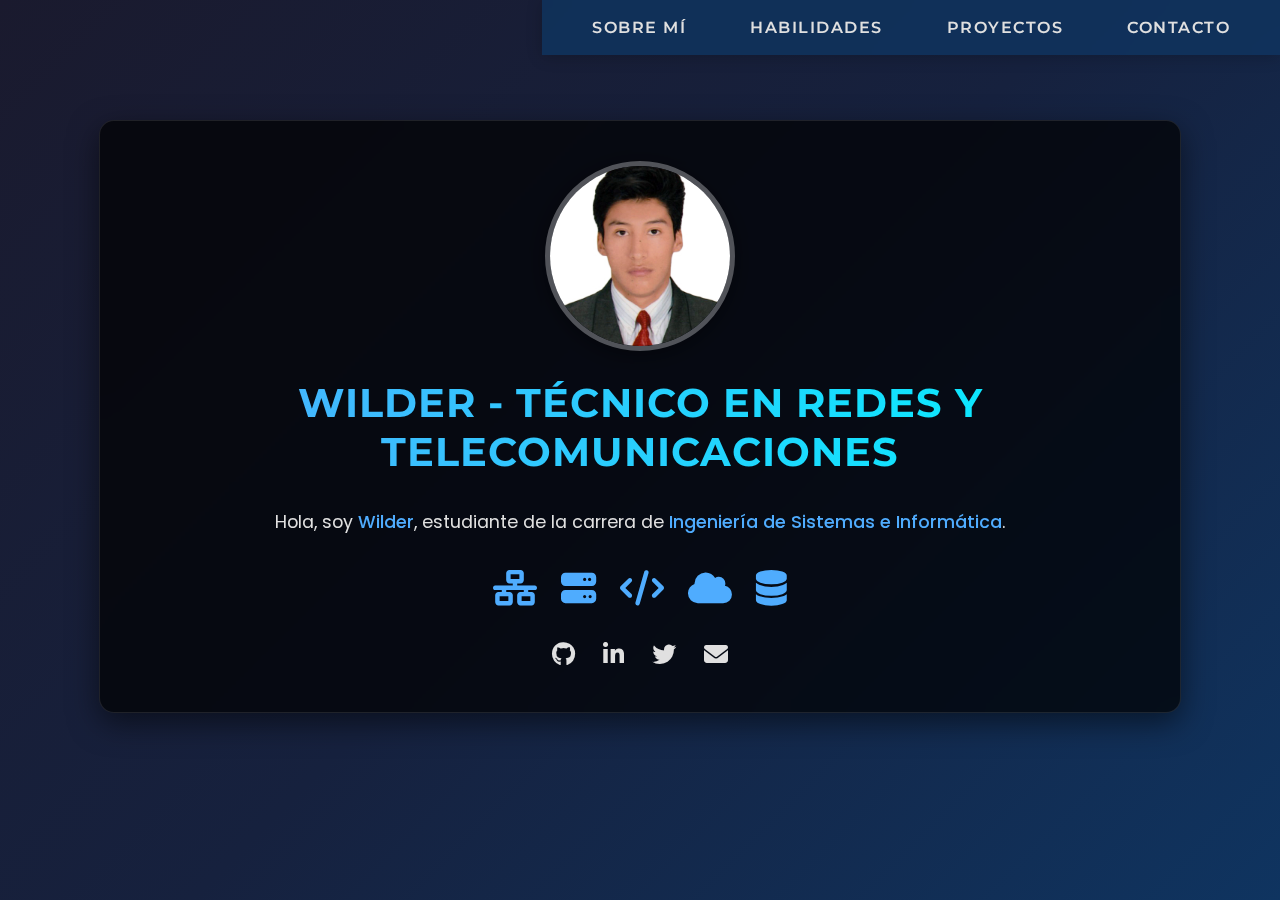
<file: index.html>
<!DOCTYPE html>
<html lang="es">
<head>
    <meta charset="UTF-8">
    <meta name="viewport" content="width=device-width, initial-scale=1.0">
    <title>Perfil Profesional - Wilder</title>
    <link href="https://fonts.googleapis.com/css2?family=Montserrat:wght@400;600;700&family=Poppins:wght@300;500;700&display=swap" rel="stylesheet">
    <link rel="stylesheet" href="https://cdnjs.cloudflare.com/ajax/libs/font-awesome/6.4.0/css/all.min.css">
    <link rel="stylesheet" href="css/estilo.css">
</head>
<body>
    <nav>
        <a href="paginas/sobre-mi.html">SOBRE MÍ</a>
        <a href="paginas/habilidades.html">HABILIDADES</a>
        <a href="paginas/proyectos.html">PROYECTOS</a>
        <a href="paginas/contacto.html">CONTACTO</a>
    </nav>

    <div class="container">
        <img src="imagenes/Perfil.jpg" alt="Wilder - Técnico en redes y telecomunicaciones" class="profile-pic">
        
        <h1>WILDER - TÉCNICO EN REDES Y TELECOMUNICACIONES</h1>
        
        <p>Hola, soy <span class="highlight">Wilder</span>, estudiante de la carrera de <span class="highlight">Ingeniería de Sistemas e Informática</span>.</p>
        
        <div class="tech-icons">
            <i class="tech-icon fas fa-network-wired" title="Redes"></i>
            <i class="tech-icon fas fa-server" title="Servidores"></i>
            <i class="tech-icon fas fa-code" title="Programación"></i>
            <i class="tech-icon fas fa-cloud" title="Cloud Computing"></i>
            <i class="tech-icon fas fa-database" title="Bases de Datos"></i>
        </div>
        
        <div class="social-icons">
            <a href="https://github.com/WilderAndr" target="_blank" title="GitHub"><i class="fab fa-github"></i></a>
            <a href="https://www.linkedin.com/in/wilder-andres-arredondo-sarmiento-1a4640253/?originalSubdomain=pe" target="_blank" title="LinkedIn"><i class="fab fa-linkedin-in"></i></a>
            <a href="#" target="_blank" title="Twitter"><i class="fab fa-twitter"></i></a>
            <a href="mailto:tu@correo.com" title="Email"><i class="fas fa-envelope"></i></a>
        </div>
    </div>

    <script src="js/main.js"></script>
</body>
</html>
</file>
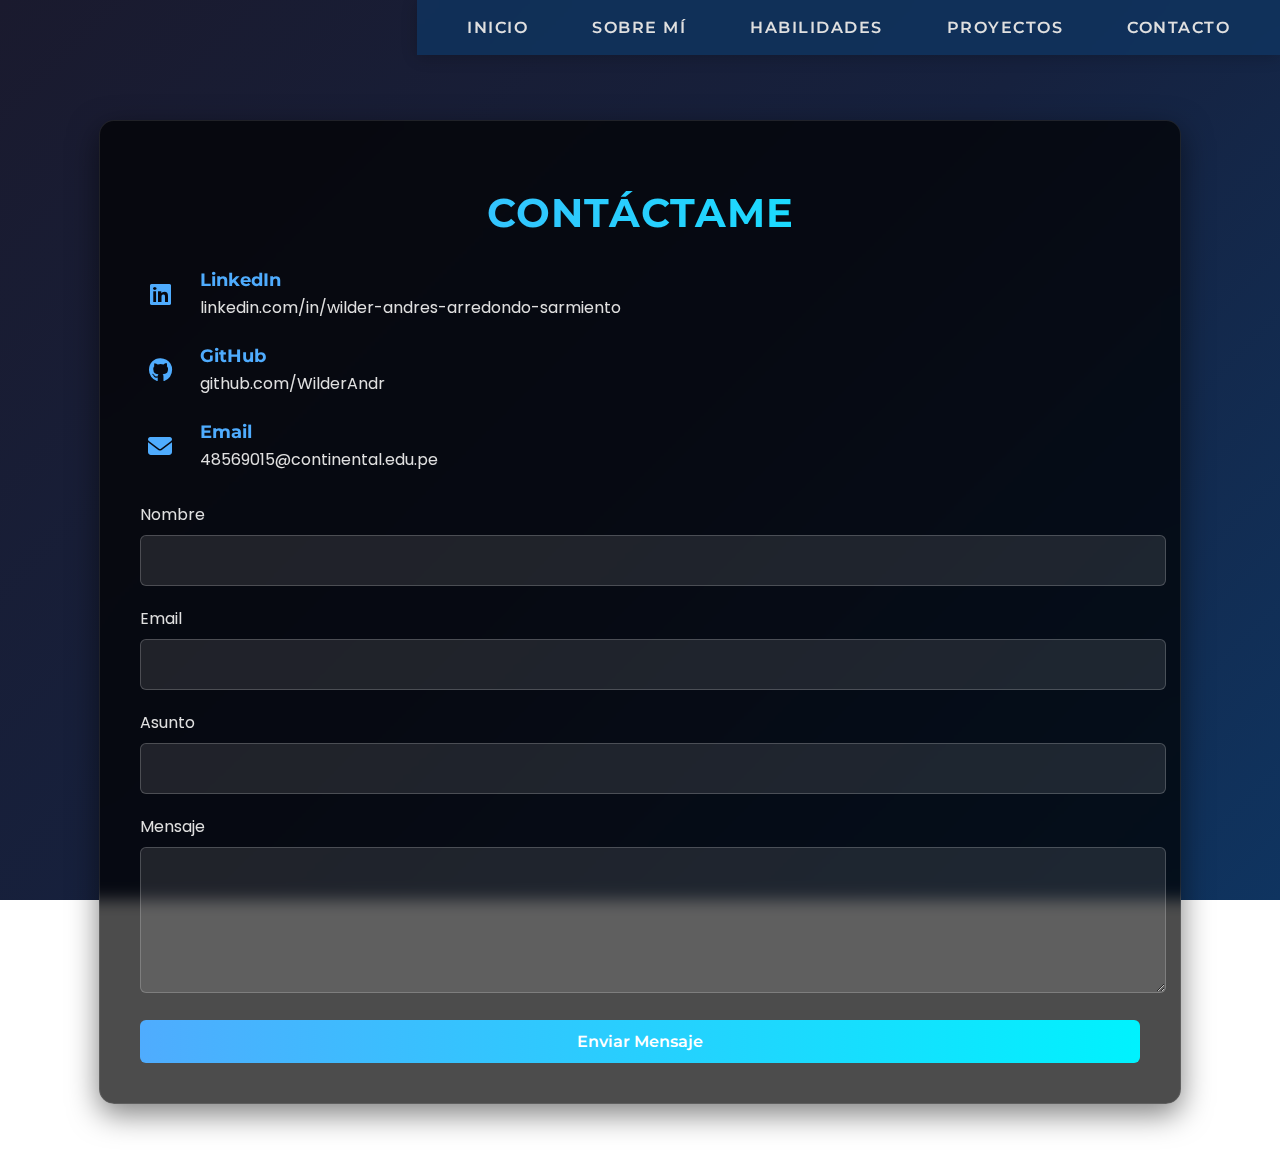
<file: paginas/contacto.html>
<!DOCTYPE html>
<html lang="es">
<head>
    <meta charset="UTF-8">
    <meta name="viewport" content="width=device-width, initial-scale=1.0">
    <title>Contacto - Wilder</title>
    <link href="https://fonts.googleapis.com/css2?family=Montserrat:wght@400;600&family=Poppins:wght@300;500;700&display=swap" rel="stylesheet">
    <link rel="stylesheet" href="https://cdnjs.cloudflare.com/ajax/libs/font-awesome/6.4.0/css/all.min.css">
    <link rel="stylesheet" href="../css/estilo.css">
</head>
<body>
    <nav>
        <a href="../index.html">INICIO</a>
        <a href="sobre-mi.html">SOBRE MÍ</a>
        <a href="habilidades.html">HABILIDADES</a>
        <a href="proyectos.html">PROYECTOS</a>
        <a href="contacto.html">CONTACTO</a>
    </nav>

    <div class="container">
        <h1>Contáctame</h1>
        
        <div class="contact-info">
            <div class="contact-item">
                <div class="contact-icon">
                    <i class="fab fa-linkedin"></i>
                </div>
                <div class="contact-text">
                    <h3>LinkedIn</h3>
                    <a href="https://www.linkedin.com/in/wilder-andres-arredondo-sarmiento-1a4640253/?originalSubdomain=pe" target="_blank">linkedin.com/in/wilder-andres-arredondo-sarmiento</a>
                </div>
            </div>
            
            <div class="contact-item">
                <div class="contact-icon">
                    <i class="fab fa-github"></i>
                </div>
                <div class="contact-text">
                    <h3>GitHub</h3>
                    <a href="https://github.com/WilderAndr" target="_blank">github.com/WilderAndr</a>
                </div>
            </div>
            
            <div class="contact-item">
                <div class="contact-icon">
                    <i class="fas fa-envelope"></i>
                </div>
                <div class="contact-text">
                    <h3>Email</h3>
                    <a href="mailto:48569015@continental.edu.pe">48569015@continental.edu.pe</a>
                </div>
            </div>
        </div>
        
        <form id="contact-form">
            <div class="form-group">
                <label for="name">Nombre</label>
                <input type="text" id="name" name="name" required>
            </div>
            
            <div class="form-group">
                <label for="email">Email</label>
                <input type="email" id="email" name="email" required>
            </div>
            
            <div class="form-group">
                <label for="subject">Asunto</label>
                <input type="text" id="subject" name="subject" required>
            </div>
            
            <div class="form-group">
                <label for="message">Mensaje</label>
                <textarea id="message" name="message" required></textarea>
            </div>
            
            <button type="submit">Enviar Mensaje</button>
        </form>
    </div>

    <script src="../js/main.js"></script>
</body>
</html>
</file>
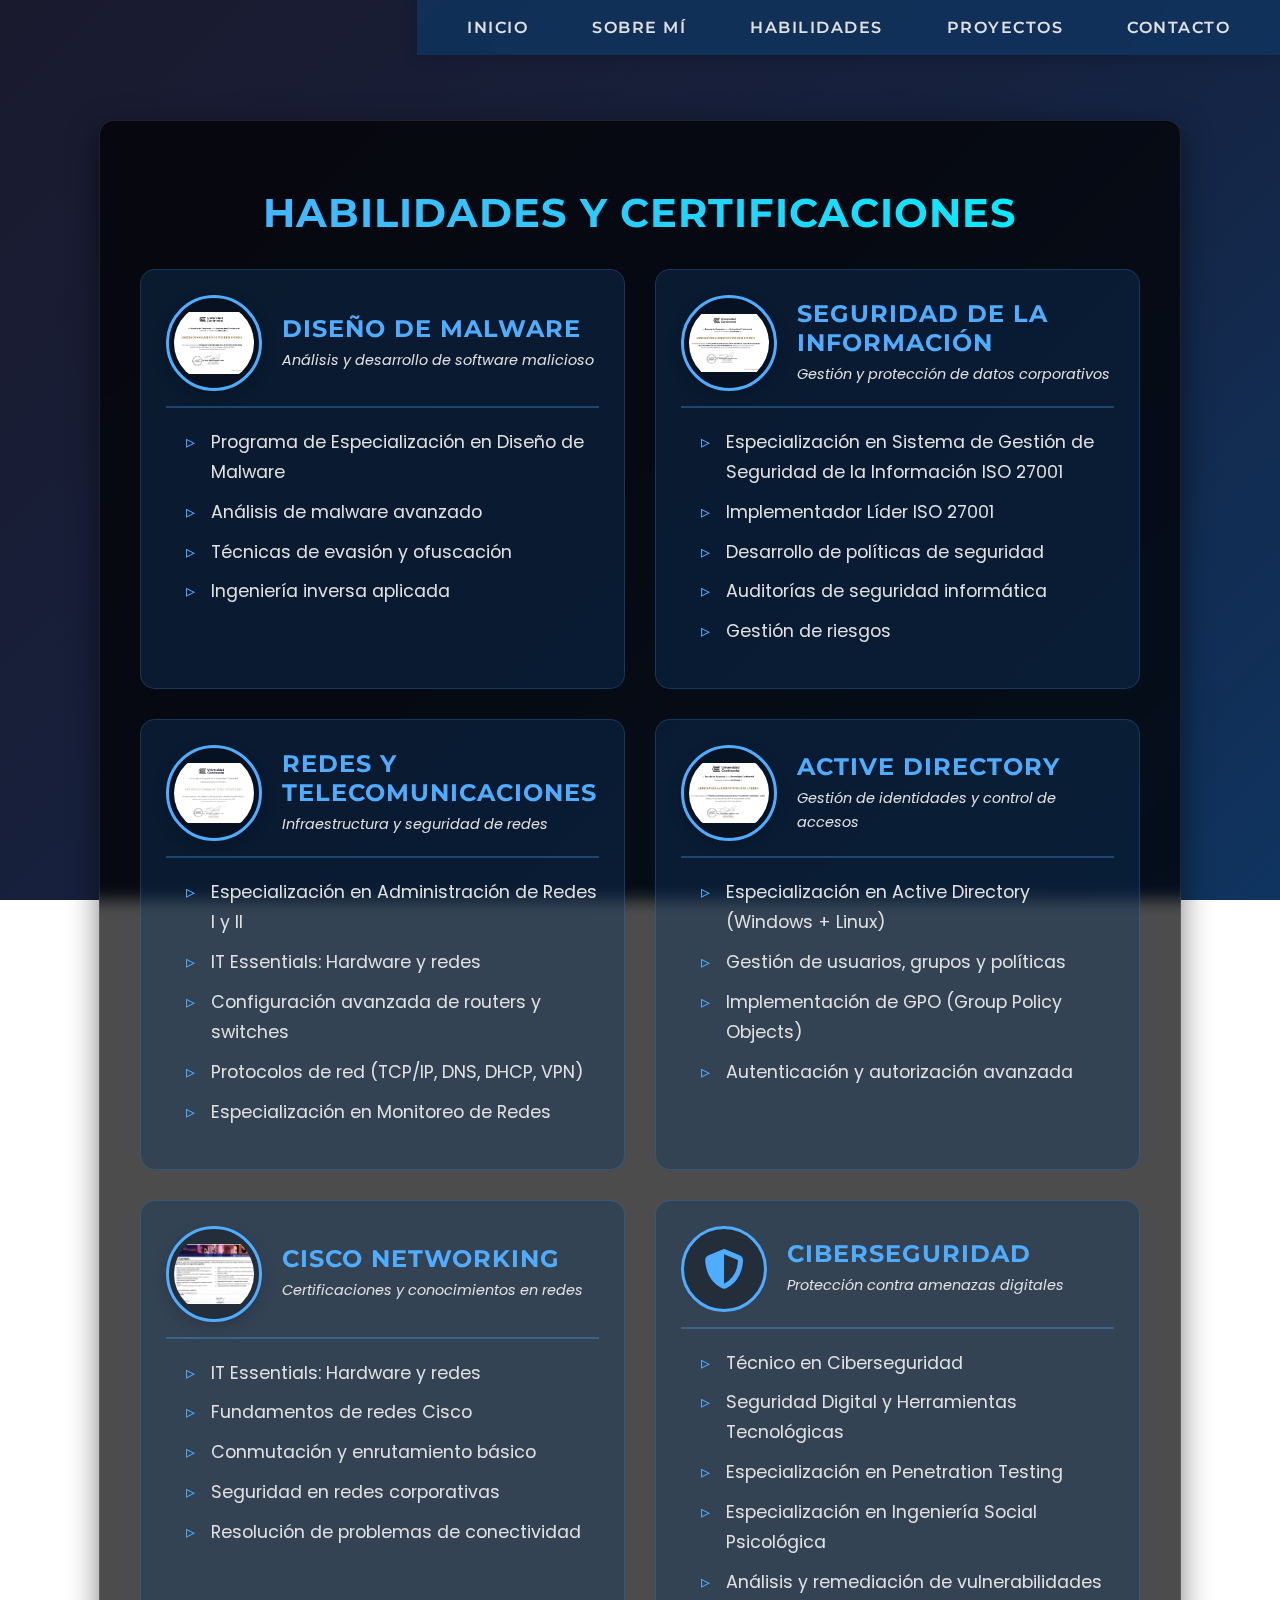
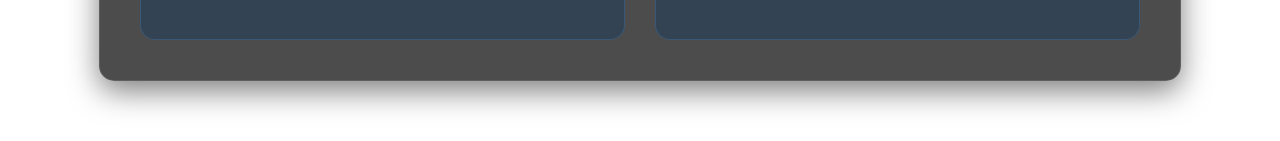
<file: paginas/habilidades.html>
<!DOCTYPE html>
<html lang="es">
<head>
    <meta charset="UTF-8">
    <meta name="viewport" content="width=device-width, initial-scale=1.0">
    <title>Habilidades - Wilder</title>
    <link href="https://fonts.googleapis.com/css2?family=Montserrat:wght@400;600;700&family=Poppins:wght@300;500;700&display=swap" rel="stylesheet">
    <link rel="stylesheet" href="https://cdnjs.cloudflare.com/ajax/libs/font-awesome/6.4.0/css/all.min.css">
    <link rel="stylesheet" href="../css/estilo.css">
</head>
<body>
    <nav>
        <a href="../index.html">INICIO</a>
        <a href="sobre-mi.html">SOBRE MÍ</a>
        <a href="habilidades.html">HABILIDADES</a>
        <a href="proyectos.html">PROYECTOS</a>
        <a href="contacto.html">CONTACTO</a>
    </nav>

    <div class="container">
        <h1>Habilidades y Certificaciones</h1>
        
        <div class="skills-grid">
            <!-- Diseño de Malware -->
            <div class="skill-card">
                <div class="skill-header">
                    <img src="../imagenes/dm.png" alt="Diseño de Malware" class="skill-icon">
                    <div class="skill-title">
                        <h3>Diseño de Malware</h3>
                        <p>Análisis y desarrollo de software malicioso</p>
                    </div>
                </div>
                <div class="skill-content">
                    <ul>
                        <li>Programa de Especialización en Diseño de Malware</li>
                        <li>Análisis de malware avanzado</li>
                        <li>Técnicas de evasión y ofuscación</li>
                        <li>Ingeniería inversa aplicada</li>
                    </ul>
                </div>
            </div>
            
            <!-- Seguridad de la Información -->
            <div class="skill-card">
                <div class="skill-header">
                    <img src="../imagenes/si.png" alt="Seguridad de la Información" class="skill-icon">
                    <div class="skill-title">
                        <h3>Seguridad de la Información</h3>
                        <p>Gestión y protección de datos corporativos</p>
                    </div>
                </div>
                <div class="skill-content">
                    <ul>
                        <li>Especialización en Sistema de Gestión de Seguridad de la Información ISO 27001</li>
                        <li>Implementador Líder ISO 27001</li>
                        <li>Desarrollo de políticas de seguridad</li>
                        <li>Auditorías de seguridad informática</li>
                        <li>Gestión de riesgos</li>
                    </ul>
                </div>
            </div>
            
            <!-- Administración de Redes -->
            <div class="skill-card">
                <div class="skill-header">
                    <img src="../imagenes/ar.png" alt="Administración de Redes" class="skill-icon">
                    <div class="skill-title">
                        <h3>Redes y Telecomunicaciones</h3>
                        <p>Infraestructura y seguridad de redes</p>
                    </div>
                </div>
                <div class="skill-content">
                    <ul>
                        <li>Especialización en Administración de Redes I y II</li>
                        <li>IT Essentials: Hardware y redes</li>
                        <li>Configuración avanzada de routers y switches</li>
                        <li>Protocolos de red (TCP/IP, DNS, DHCP, VPN)</li>
                        <li>Especialización en Monitoreo de Redes</li>
                    </ul>
                </div>
            </div>
            
            <!-- Active Directory -->
            <div class="skill-card">
                <div class="skill-header">
                    <img src="../imagenes/ad.png" alt="Active Directory" class="skill-icon">
                    <div class="skill-title">
                        <h3>Active Directory</h3>
                        <p>Gestión de identidades y control de accesos</p>
                    </div>
                </div>
                <div class="skill-content">
                    <ul>
                        <li>Especialización en Active Directory (Windows + Linux)</li>
                        <li>Gestión de usuarios, grupos y políticas</li>
                        <li>Implementación de GPO (Group Policy Objects)</li>
                        <li>Autenticación y autorización avanzada</li> 
                    </ul>
                </div>
            </div>
            
            <!-- Cisco -->
            <div class="skill-card">
                <div class="skill-header">
                    <img src="../imagenes/ci.jpg" alt="Cisco" class="skill-icon">
                    <div class="skill-title">
                        <h3>Cisco Networking</h3>
                        <p>Certificaciones y conocimientos en redes</p>
                    </div>
                </div>
                <div class="skill-content">
                    <ul>
                        <li>IT Essentials: Hardware y redes</li>
                        <li>Fundamentos de redes Cisco</li>
                        <li>Conmutación y enrutamiento básico</li>
                        <li>Seguridad en redes corporativas</li>
                        <li>Resolución de problemas de conectividad</li>
                    </ul>
                </div>
            </div>
            
            <!-- Ciberseguridad -->
            <div class="skill-card">
                <div class="skill-header">
                    <i class="fas fa-shield-alt skill-fa-icon"></i>
                    <div class="skill-title">
                        <h3>Ciberseguridad</h3>
                        <p>Protección contra amenazas digitales</p>
                    </div>
                </div>
                <div class="skill-content">
                    <ul>
                        <li>Técnico en Ciberseguridad</li>
                        <li>Seguridad Digital y Herramientas Tecnológicas</li>
                        <li>Especialización en Penetration Testing</li>
                        <li>Especialización en Ingeniería Social Psicológica</li>
                        <li>Análisis y remediación de vulnerabilidades</li>
                    </ul>
                </div>
            </div>
        </div>
    </div>

    <script src="../js/main.js"></script>
</body>
</html>
</file>
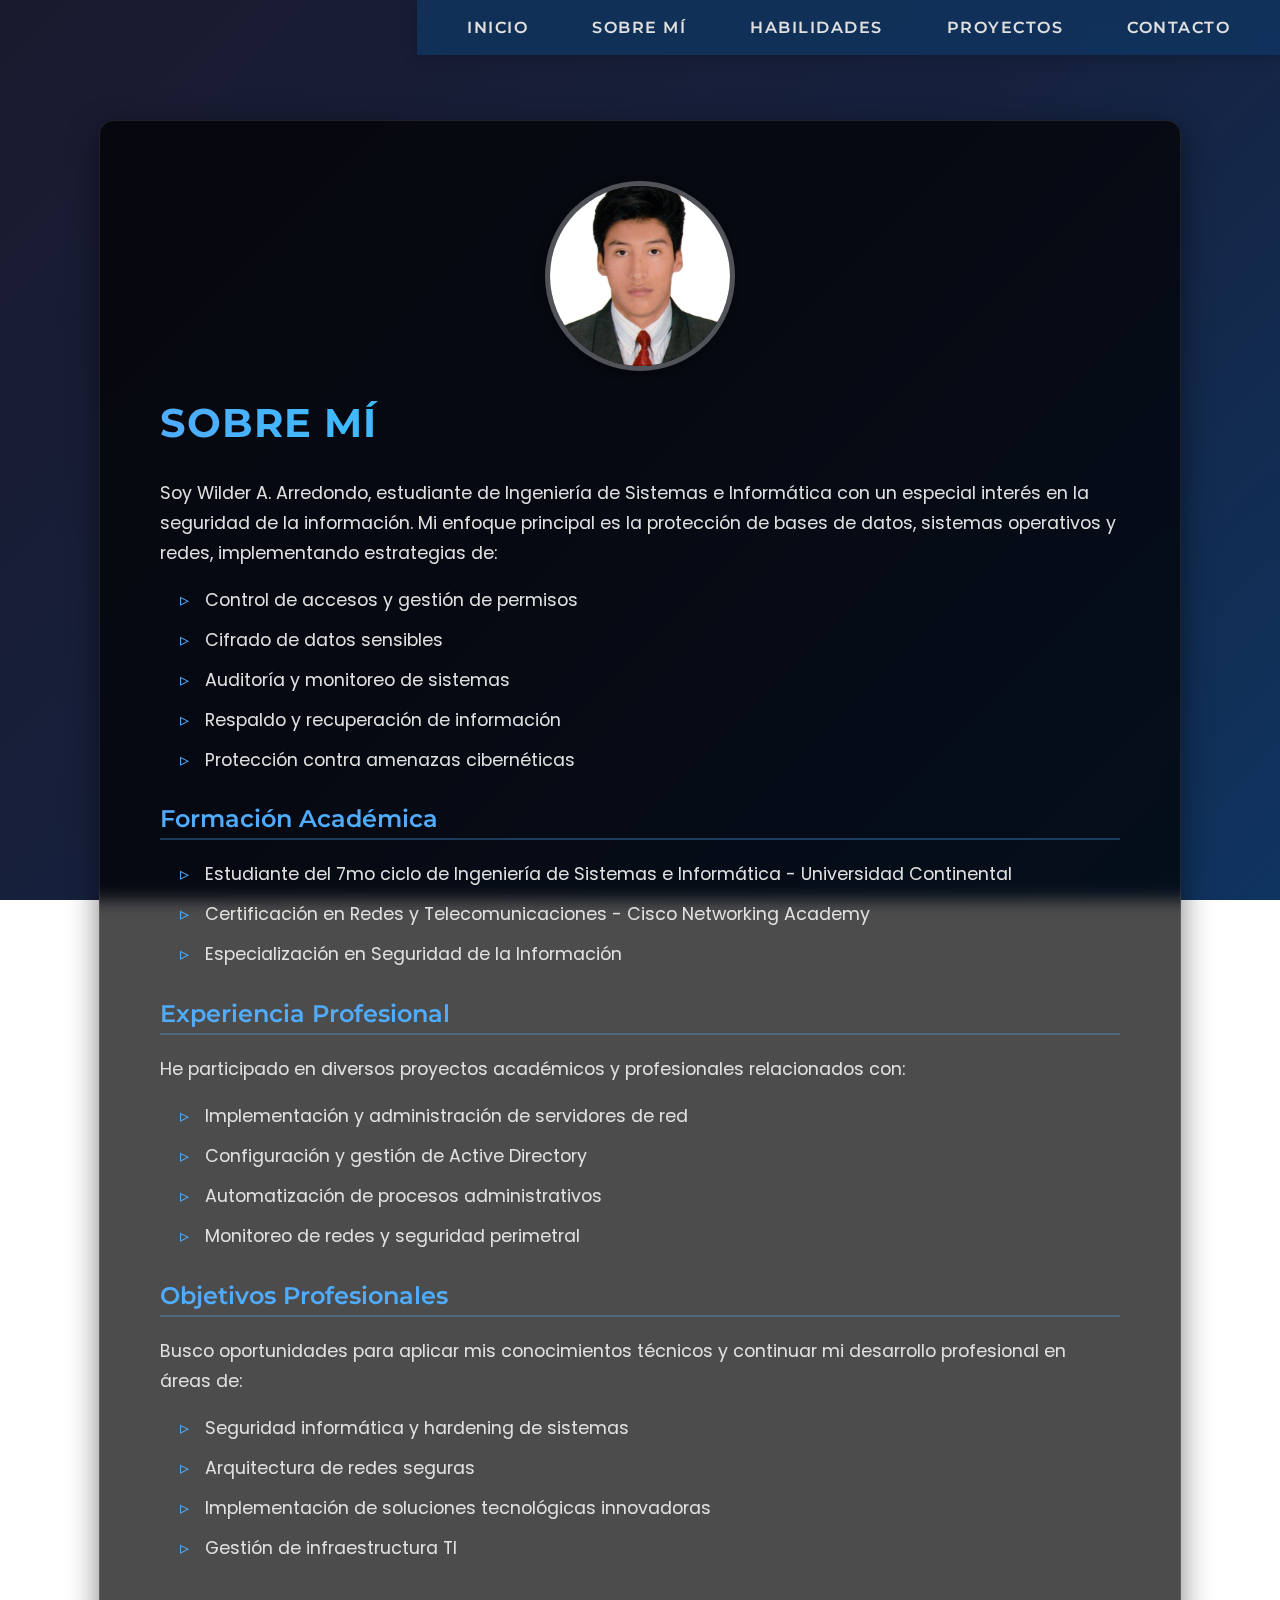
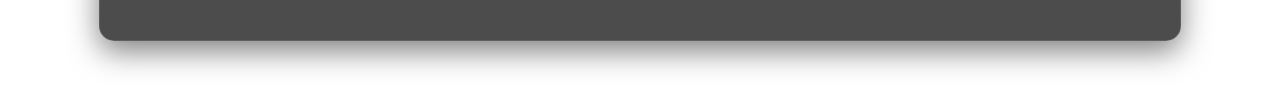
<file: paginas/sobre-mi.html>
<!DOCTYPE html>
<html lang="es">
<head>
    <meta charset="UTF-8">
    <meta name="viewport" content="width=device-width, initial-scale=1.0">
    <title>Sobre Mí - Wilder</title>
    <link href="https://fonts.googleapis.com/css2?family=Montserrat:wght@400;600;700&family=Poppins:wght@300;500;700&display=swap" rel="stylesheet">
    <link rel="stylesheet" href="https://cdnjs.cloudflare.com/ajax/libs/font-awesome/6.4.0/css/all.min.css">
    <link rel="stylesheet" href="../css/estilo.css">
</head>
<body>
    <nav>
        <a href="../index.html">INICIO</a>
        <a href="sobre-mi.html">SOBRE MÍ</a>
        <a href="habilidades.html">HABILIDADES</a>
        <a href="proyectos.html">PROYECTOS</a>
        <a href="contacto.html">CONTACTO</a>
    </nav>

    <div class="container">
        <div class="content-section">
            <img src="../imagenes/Perfil.jpg" alt="Wilder Arredondo" class="profile-pic">
            <h1>Sobre Mí</h1>
            
            <p>Soy Wilder A. Arredondo, estudiante de Ingeniería de Sistemas e Informática con un especial interés en la seguridad de la información. Mi enfoque principal es la protección de bases de datos, sistemas operativos y redes, implementando estrategias de:</p>
            
            <ul>
                <li>Control de accesos y gestión de permisos</li>
                <li>Cifrado de datos sensibles</li>
                <li>Auditoría y monitoreo de sistemas</li>
                <li>Respaldo y recuperación de información</li>
                <li>Protección contra amenazas cibernéticas</li>
            </ul>
            
            <h2>Formación Académica</h2>
            <ul>
                <li>Estudiante del 7mo ciclo de Ingeniería de Sistemas e Informática - Universidad Continental</li>
                <li>Certificación en Redes y Telecomunicaciones - Cisco Networking Academy</li>
                <li>Especialización en Seguridad de la Información</li>
            </ul>
            
            <h2>Experiencia Profesional</h2>
            <p>He participado en diversos proyectos académicos y profesionales relacionados con:</p>
            <ul>
                <li>Implementación y administración de servidores de red</li>
                <li>Configuración y gestión de Active Directory</li>
                <li>Automatización de procesos administrativos</li>
                <li>Monitoreo de redes y seguridad perimetral</li>
            </ul>
            
            <h2>Objetivos Profesionales</h2>
            <p>Busco oportunidades para aplicar mis conocimientos técnicos y continuar mi desarrollo profesional en áreas de:</p>
            <ul>
                <li>Seguridad informática y hardening de sistemas</li>
                <li>Arquitectura de redes seguras</li>
                <li>Implementación de soluciones tecnológicas innovadoras</li>
                <li>Gestión de infraestructura TI</li>
            </ul>
        </div>
    </div>

    <script src="../js/main.js"></script>
</body>
</html>
</file>
<file: css/estilo.css>
:root {
    --primary: #4facfe;
    --secondary: #00f2fe;
    --dark: #0f3460;
    --light: #e0e0e0;
    --card-bg: rgba(15, 52, 96, 0.4);
}

/* Estilos base */
body {
    font-family: 'Poppins', sans-serif;
    margin: 0;
    padding: 0;
    color: #fff;
    display: flex;
    flex-direction: column;
    align-items: center;
    min-height: 100vh;
    background: linear-gradient(135deg, #1a1a2e 0%, #16213e 50%, var(--dark) 100%);
    background-attachment: fixed;
    position: relative;
    overflow-x: hidden;
}

body::before {
    content: "";
    position: absolute;
    top: 0;
    left: 0;
    width: 100%;
    height: 100%;
    background: url('https://images.unsplash.com/photo-1451187580459-43490279c0fa?ixlib=rb-1.2.1&auto=format&fit=crop&w=1352&q=80') center/cover no-repeat;
    opacity: 0.15;
    z-index: -1;
}

/* Navegación */
nav {
    position: fixed;
    top: 0;
    right: 0;
    background: rgba(15, 52, 96, 0.8);
    backdrop-filter: blur(10px);
    padding: 15px 20px;
    z-index: 1000;
    box-shadow: 0 2px 15px rgba(0,0,0,0.2);
}

nav a {
    font-family: 'Montserrat', sans-serif;
    font-size: 1rem;
    font-weight: 600;
    color: var(--light);
    text-decoration: none;
    margin: 0 15px;
    text-transform: uppercase;
    letter-spacing: 1.5px;
    padding: 8px 15px;
    border-radius: 20px;
    transition: all 0.3s ease;
}

nav a:hover {
    background: rgba(79, 172, 254, 0.3);
    color: #fff;
    transform: translateY(-2px);
}

/* Contenedor principal */
.container {
    text-align: center;
    background: rgba(0, 0, 0, 0.7);
    padding: 2.5rem;
    border-radius: 15px;
    box-shadow: 0 10px 30px rgba(0, 0, 0, 0.5);
    width: 85%;
    max-width: 1000px;
    margin: 120px auto 60px;
    backdrop-filter: blur(8px);
    border: 1px solid rgba(255, 255, 255, 0.1);
    animation: fadeIn 1s ease-in-out;
}

/* Estilos para todas las páginas */
h1 {
    font-family: 'Montserrat', sans-serif;
    font-weight: 700;
    font-size: 2.5rem;
    margin-bottom: 2rem;
    background: linear-gradient(90deg, var(--primary) 0%, var(--secondary) 100%);
    -webkit-background-clip: text;
    -webkit-text-fill-color: transparent;
    background-clip: text;
    text-transform: uppercase;
    letter-spacing: 1px;
}

h2 {
    color: var(--primary);
    font-family: 'Montserrat', sans-serif;
    font-weight: 600;
    margin-top: 1.8rem;
    border-bottom: 2px solid rgba(79, 172, 254, 0.3);
    padding-bottom: 5px;
}

p, li {
    font-size: 1.1rem;
    line-height: 1.7;
    color: var(--light);
}

ul {
    padding-left: 20px;
    list-style-type: none;
}

li {
    margin-bottom: 10px;
    position: relative;
    padding-left: 25px;
}

li:before {
    content: "▹";
    position: absolute;
    left: 0;
    color: var(--primary);
}

/* Estilos específicos para index.html */
.profile-pic {
    border-radius: 50%;
    width: 180px;
    height: 180px;
    object-fit: cover;
    margin: 0 auto 25px;
    border: 5px solid rgba(255, 255, 255, 0.3);
    box-shadow: 0 5px 20px rgba(0, 0, 0, 0.4);
    transition: all 0.3s ease;
    display: block;
}

.profile-pic:hover {
    transform: scale(1.05);
    border-color: var(--primary);
    box-shadow: 0 8px 25px rgba(0, 0, 0, 0.6);
}

.highlight {
    font-weight: 500;
    color: var(--primary);
}

.social-icons {
    margin-top: 1.8rem;
}

.social-icons a {
    color: var(--light);
    font-size: 1.5rem;
    margin: 0 12px;
    transition: all 0.3s ease;
    display: inline-block;
}

.social-icons a:hover {
    color: var(--primary);
    transform: translateY(-5px);
}

.tech-icons {
    display: flex;
    justify-content: center;
    flex-wrap: wrap;
    gap: 1.5rem;
    margin: 2rem 0;
}

.tech-icon {
    font-size: 2.2rem;
    color: var(--primary);
    transition: all 0.3s ease;
}

.tech-icon:hover {
    transform: scale(1.2);
    color: var(--secondary);
}

/* Estilos para contacto.html */
.contact-info {
    text-align: left;
    margin-top: 30px;
}

.contact-item {
    display: flex;
    align-items: center;
    margin-bottom: 25px;
}

.contact-icon {
    font-size: 1.5rem;
    color: var(--primary);
    margin-right: 20px;
    width: 40px;
    text-align: center;
}

.contact-text {
    flex: 1;
}

.contact-text h3 {
    margin: 0 0 5px 0;
    color: var(--primary);
    font-family: 'Montserrat', sans-serif;
    font-size: 1.1rem;
}

.contact-text a {
    color: var(--light);
    text-decoration: none;
    transition: color 0.3s ease;
}

.contact-text a:hover {
    color: var(--primary);
    text-decoration: underline;
}

form {
    margin-top: 30px;
    text-align: left;
}

.form-group {
    margin-bottom: 20px;
}

label {
    display: block;
    margin-bottom: 8px;
    color: var(--light);
}

input, textarea {
    width: 100%;
    padding: 12px;
    background: rgba(255, 255, 255, 0.1);
    border: 1px solid rgba(255, 255, 255, 0.2);
    border-radius: 6px;
    color: white;
    font-family: 'Poppins', sans-serif;
    font-size: 1rem;
}

textarea {
    height: 120px;
    resize: vertical;
}

button {
    background: linear-gradient(90deg, var(--primary) 0%, var(--secondary) 100%);
    color: white;
    border: none;
    padding: 12px 30px;
    border-radius: 6px;
    cursor: pointer;
    font-family: 'Montserrat', sans-serif;
    font-weight: 600;
    font-size: 1rem;
    transition: all 0.3s ease;
    width: 100%;
}

button:hover {
    transform: translateY(-3px);
    box-shadow: 0 5px 15px rgba(0, 0, 0, 0.3);
}

/* Estilos para habilidades.html */
.skills-grid {
    display: grid;
    grid-template-columns: repeat(auto-fill, minmax(450px, 1fr));
    gap: 30px;
    margin-top: 30px;
}

.skill-card {
    background: var(--card-bg);
    border-radius: 15px;
    padding: 25px;
    transition: all 0.3s ease;
    border: 1px solid rgba(79, 172, 254, 0.2);
    text-align: left;
    position: relative;
    overflow: hidden;
}

.skill-card:hover {
    transform: translateY(-10px);
    box-shadow: 0 15px 30px rgba(0, 0, 0, 0.4);
    border-color: var(--primary);
}

.skill-header {
    display: flex;
    align-items: center;
    margin-bottom: 20px;
    padding-bottom: 15px;
    border-bottom: 2px solid rgba(79, 172, 254, 0.3);
}

.skill-icon {
    width: 80px;
    height: 80px;
    object-fit: contain;
    margin-right: 20px;
    border-radius: 50%;
    border: 3px solid var(--primary);
    padding: 5px;
    background: rgba(0, 0, 0, 0.3);
    box-shadow: 0 5px 15px rgba(0, 0, 0, 0.2);
}

.skill-fa-icon {
    font-size: 2.5rem;
    color: var(--primary);
    margin-right: 20px;
    width: 80px;
    height: 80px;
    display: flex;
    align-items: center;
    justify-content: center;
    border-radius: 50%;
    border: 3px solid var(--primary);
    background: rgba(0,0,0,0.3);
}

.skill-title {
    flex: 1;
}

.skill-title h3 {
    color: var(--primary);
    margin: 0;
    font-size: 1.5rem;
    font-family: 'Montserrat', sans-serif;
    text-transform: uppercase;
    letter-spacing: 1px;
}

.skill-title p {
    margin: 5px 0 0;
    color: var(--light);
    font-size: 0.9rem;
    font-style: italic;
}

.cert-badge {
    display: inline-block;
    background: linear-gradient(90deg, var(--primary) 0%, var(--secondary) 100%);
    color: white;
    padding: 3px 10px;
    border-radius: 20px;
    font-size: 0.8rem;
    margin-left: 8px;
    vertical-align: middle;
    font-weight: 600;
    text-transform: uppercase;
}

/* Estilos para proyectos.html */
.project-card {
    background: var(--card-bg);
    border-radius: 10px;
    padding: 20px;
    margin-bottom: 25px;
    border-left: 4px solid var(--primary);
    text-align: left;
}

.project-card h2 {
    color: var(--primary);
    font-family: 'Montserrat', sans-serif;
    font-weight: 600;
    margin-top: 0;
    font-size: 1.3rem;
}

.project-image {
    width: 100%;
    border-radius: 8px;
    margin: 15px 0;
    border: 1px solid rgba(255,255,255,0.1);
    height: 200px;
    object-fit: cover;
}

.tech-tag {
    display: inline-block;
    background: rgba(79, 172, 254, 0.2);
    color: var(--primary);
    padding: 3px 10px;
    border-radius: 20px;
    font-size: 0.8rem;
    margin-right: 8px;
    margin-bottom: 8px;
}

/* Estilos para sobre-mi.html */
.content-section {
    text-align: left;
    padding: 20px;
}

/* Animaciones */
@keyframes fadeIn {
    from { opacity: 0; transform: translateY(20px); }
    to { opacity: 1; transform: translateY(0); }
}

/* Responsive */
@media (max-width: 768px) {
    nav {
        width: 100%;
        text-align: center;
        padding: 10px 0;
    }
    
    nav a {
        margin: 0 8px;
        font-size: 0.9rem;
        padding: 6px 10px;
    }
    
    .container {
        padding: 1.8rem;
        margin: 100px auto 40px;
        width: 90%;
    }
    
    h1 {
        font-size: 2rem;
    }
    
    .profile-pic {
        width: 150px;
        height: 150px;
    }
    
    .skills-grid {
        grid-template-columns: 1fr;
    }
    
    .skill-header {
        flex-direction: column;
        text-align: center;
    }
    
    .skill-icon, .skill-fa-icon {
        margin-right: 0;
        margin-bottom: 15px;
        width: 70px;
        height: 70px;
    }
    
    .contact-item {
        flex-direction: column;
        align-items: flex-start;
    }
    
    .contact-icon {
        margin-right: 0;
        margin-bottom: 10px;
    }
}
</file>
